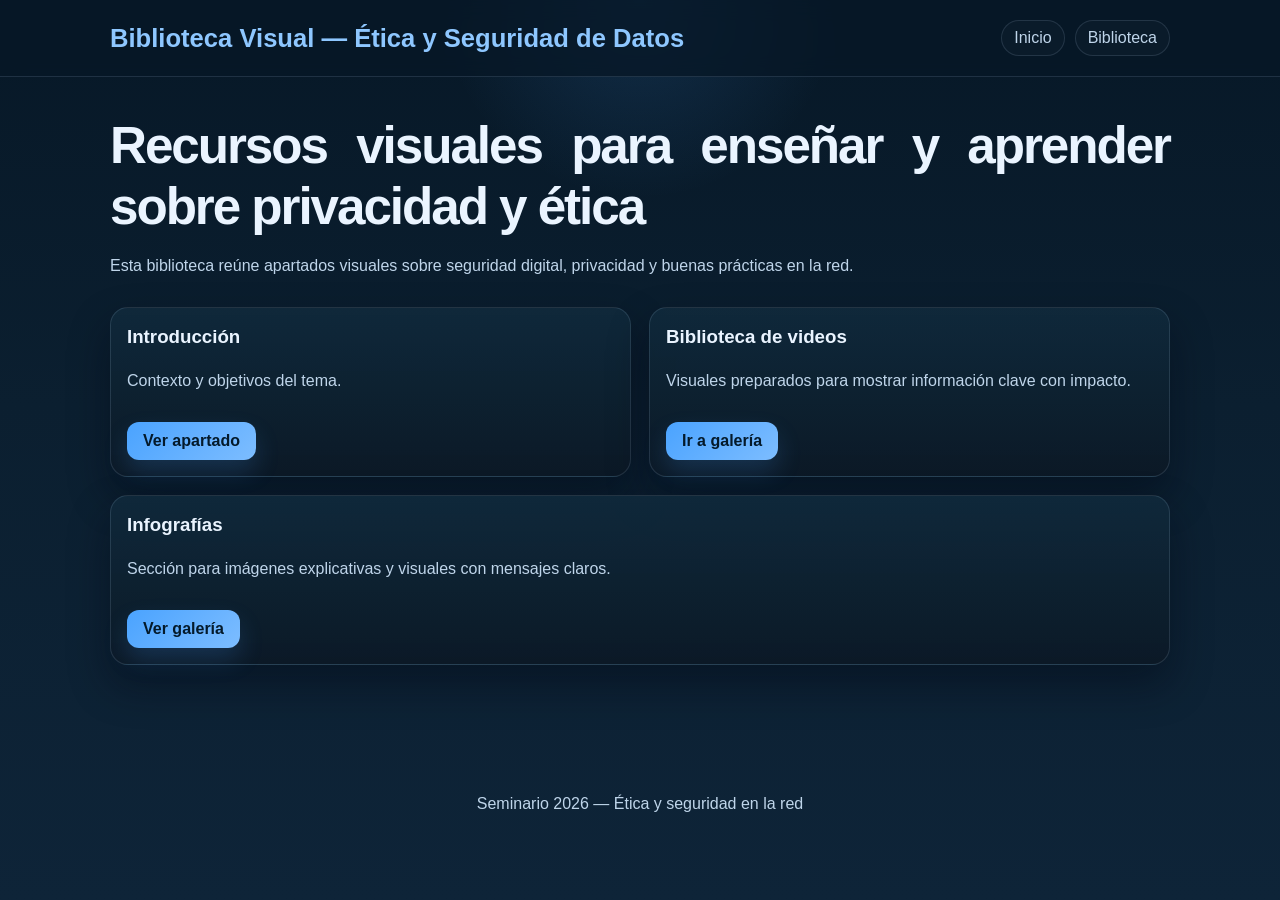
<file: index.html>
<!DOCTYPE html>
<html lang="es">
<head>
   <!-- Google tag (gtag.js) -->
<script async src="https://www.googletagmanager.com/gtag/js?id=G-4HHN5C1NLY"></script>
<script>
  window.dataLayer = window.dataLayer || [];
  function gtag(){dataLayer.push(arguments);}
  gtag('js', new Date());

  gtag('config', 'G-4HHN5C1NLY');
</script>
        <meta charset="UTF-8">
        <meta name="viewport" content="width=device-width, initial-scale=1.0">
        <link rel="stylesheet" href="style.css">
        <title>Biblioteca: Ética y seguridad en la red</title>
</head>
<body>
    <header class="site-header">
        <div class="container">
            <h1>Biblioteca Visual — Ética y Seguridad de Datos</h1>
            <nav>
                <ul class="nav">
                    <li><a href="index.html">Inicio</a></li>
                    <li><a href="biblioteca/index.html">Biblioteca</a></li>
                </ul>
            </nav>
        </div>
    </header>

    <main class="container">
        <div class="page-fade-in" id="page-root">
            <section class="hero">
                <h2>Recursos visuales para enseñar y aprender sobre privacidad y ética</h2>
                <p>Esta biblioteca reúne apartados visuales sobre seguridad digital, privacidad y buenas prácticas en la red.</p>
            </section>

            <section class="cards" aria-label="Secciones principales">
                <article class="card">
                    <h3>Introducción</h3>
                    <p>Contexto y objetivos del tema.</p>
                    <a class="btn" href="biblioteca/plantilla.html">Ver apartado</a>
                </article>

                <article class="card">
                    <h3>Biblioteca de videos</h3>
                    <p>Visuales preparados para mostrar información clave con impacto.</p>
                    <a class="btn" href="biblioteca/index.html">Ir a galería</a>
                </article>
            </section>

            <section class="cards secondary" aria-label="Apartados secundarios">
                <article class="card">
                    <h3>Infografías</h3>
                    <p>Sección para imágenes explicativas y visuales con mensajes claros.</p>
                    <a class="btn" href="biblioteca/infografias.html">Ver galería</a>
                </article>
            </section>
        </div>
    </main>

    <footer class="site-footer">
        <div class="container"> Seminario 2026 — Ética y seguridad en la red</div>
    </footer>

    <script src="assets/js/main.js"></script>
</body>
</html>
</file>
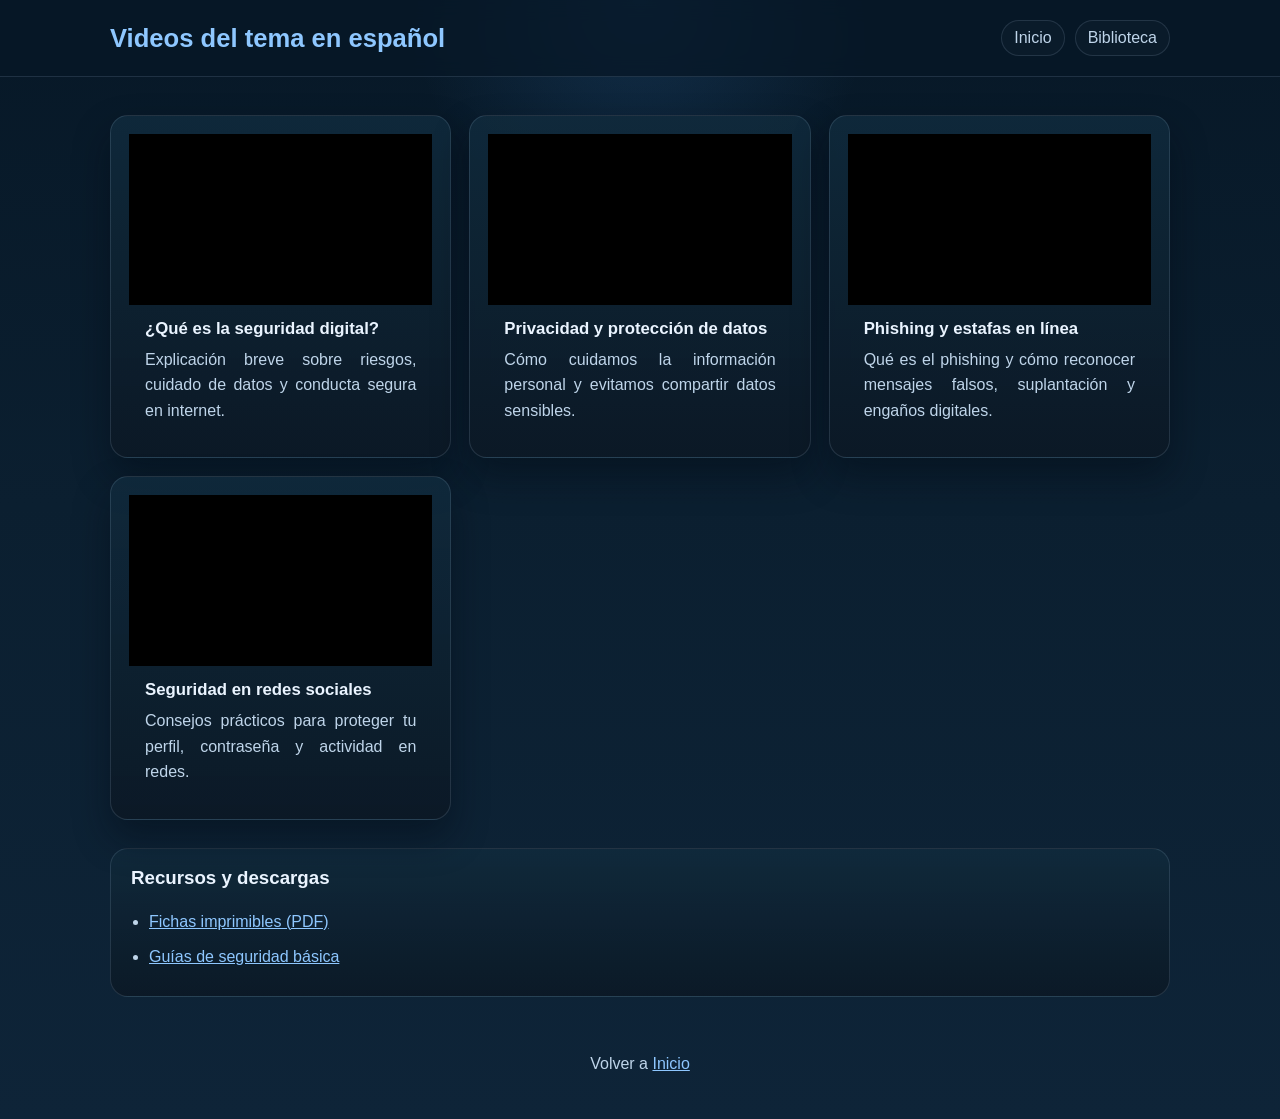
<file: biblioteca/index.html>
<!DOCTYPE html>
<html lang="es">
<head>
  <meta charset="utf-8">
  <meta name="viewport" content="width=device-width,initial-scale=1">
  <!-- Google tag (gtag.js) -->
  <script async src="https://www.googletagmanager.com/gtag/js?id=G-XXXXXXXXXX"></script>
  <script>
    window.dataLayer = window.dataLayer || [];
    function gtag(){dataLayer.push(arguments);}
    gtag('js', new Date());
    gtag('config', 'G-XXXXXXXXXX');
  </script>
  <link rel="stylesheet" href="../style.css">
  <title>Videos temáticos — Biblioteca Visual</title>
</head>
<body>
  <header class="site-header">
    <div class="container">
      <h1>Videos del tema en español</h1>
      <nav>
        <ul class="nav">
          <li><a href="../index.html">Inicio</a></li>
          <li><a href="index.html">Biblioteca</a></li>
        </ul>
      </nav>
    </div>
  </header>

  <main class="container">
    <div class="page-fade-in" id="page-root">
      <section class="video-grid" aria-label="Videos educativos sobre seguridad y ética digital">
        <article class="video-card">
          <div class="video-frame">
            <iframe src="https://www.youtube.com/embed/bN7r167crdM?si=7dTjNf52b2iB5rXQ" title="Qué es la seguridad digital" loading="lazy" referrerpolicy="strict-origin-when-cross-origin" allow="accelerometer; autoplay; clipboard-write; encrypted-media; gyroscope; picture-in-picture; web-share" allowfullscreen></iframe>
          </div>
          <h3>¿Qué es la seguridad digital?</h3>
          <p>Explicación breve sobre riesgos, cuidado de datos y conducta segura en internet.</p>
        </article>

        <article class="video-card">
          <div class="video-frame">
            <iframe src="https://www.youtube.com/embed/rHDTJQKW2y8" title="Privacidad y protección de datos" loading="lazy" referrerpolicy="strict-origin-when-cross-origin" allow="accelerometer; autoplay; clipboard-write; encrypted-media; gyroscope; picture-in-picture; web-share" allowfullscreen></iframe>
          </div>
          <h3>Privacidad y protección de datos</h3>
          <p>Cómo cuidamos la información personal y evitamos compartir datos sensibles.</p>
        </article>

        <article class="video-card">
          <div class="video-frame">
            <iframe src="https://www.youtube.com/embed/q2oC3XunbS0" title="Phishing y estafas en línea" loading="lazy" referrerpolicy="strict-origin-when-cross-origin" allow="accelerometer; autoplay; clipboard-write; encrypted-media; gyroscope; picture-in-picture; web-share" allowfullscreen></iframe>
          </div>
          <h3>Phishing y estafas en línea</h3>
          <p>Qué es el phishing y cómo reconocer mensajes falsos, suplantación y engaños digitales.</p>
        </article>

        <article class="video-card">
          <div class="video-frame">
            <iframe src="https://www.youtube.com/embed/BwKb4wOSB6Y" title="Seguridad en redes sociales" loading="lazy" referrerpolicy="strict-origin-when-cross-origin" allow="accelerometer; autoplay; clipboard-write; encrypted-media; gyroscope; picture-in-picture; web-share" allowfullscreen></iframe>
          </div>
          <h3>Seguridad en redes sociales</h3>
          <p>Consejos prácticos para proteger tu perfil, contraseña y actividad en redes.</p>
        </article>
      </section>

      <section class="resources-box" id="resources">
        <h3>Recursos y descargas</h3>
        <ul>
          <li><a href="#resources">Fichas imprimibles (PDF)</a></li>
          <li><a href="#resources">Guías de seguridad básica</a></li>
        </ul>
      </section>
    </div>
  </main>

  <footer class="site-footer">
    <div class="container">Volver a <a href="../index.html">Inicio</a></div>
  </footer>
  <script src="../assets/js/main.js"></script>
</body>
</html>
</file>
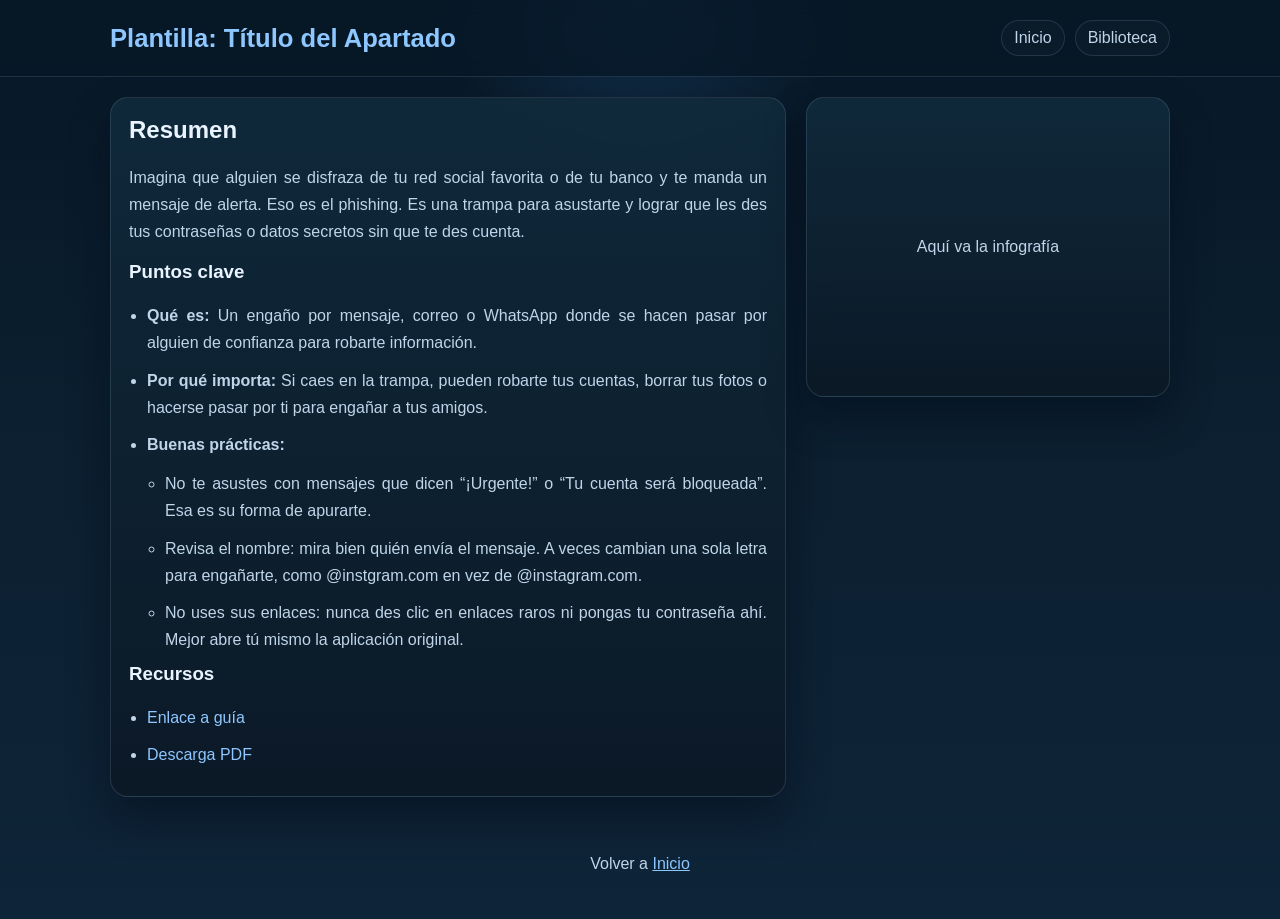
<file: biblioteca/plantilla.html>
<!DOCTYPE html>
<html lang="es">
<head>
  <meta charset="utf-8">
  <meta name="viewport" content="width=device-width,initial-scale=1">
  <!-- Google tag (gtag.js) -->
  <script async src="https://www.googletagmanager.com/gtag/js?id=G-XXXXXXXXXX"></script>
  <script>
    window.dataLayer = window.dataLayer || [];
    function gtag(){dataLayer.push(arguments);}
    gtag('js', new Date());
    gtag('config', 'G-XXXXXXXXXX');
  </script>
  <link rel="stylesheet" href="../style.css">
  <title>Plantilla de apartado</title>
</head>
<body>
  <header class="site-header">
    <div class="container">
      <h1>Plantilla: Título del Apartado</h1>
      <nav>
        <ul class="nav">
          <li><a href="../index.html">Inicio</a></li>
          <li><a href="index.html">Biblioteca</a></li>
        </ul>
      </nav>
    </div>
  </header>

  <main class="container">
    <div class="page-fade-in" id="page-root">
      <section class="aside" id="resources">
        <article>
          <h2>Resumen</h2>
          <p>Imagina que alguien se disfraza de tu red social favorita o de tu banco y te manda un mensaje de alerta. Eso es el phishing. Es una trampa para asustarte y lograr que les des tus contraseñas o datos secretos sin que te des cuenta.</p>

          <h3>Puntos clave</h3>
          <ul>
            <li><strong>Qué es:</strong> Un engaño por mensaje, correo o WhatsApp donde se hacen pasar por alguien de confianza para robarte información.</li>
            <li><strong>Por qué importa:</strong> Si caes en la trampa, pueden robarte tus cuentas, borrar tus fotos o hacerse pasar por ti para engañar a tus amigos.</li>
            <li><strong>Buenas prácticas:</strong>
              <ul>
                <li>No te asustes con mensajes que dicen “¡Urgente!” o “Tu cuenta será bloqueada”. Esa es su forma de apurarte.</li>
                <li>Revisa el nombre: mira bien quién envía el mensaje. A veces cambian una sola letra para engañarte, como @instgram.com en vez de @instagram.com.</li>
                <li>No uses sus enlaces: nunca des clic en enlaces raros ni pongas tu contraseña ahí. Mejor abre tú mismo la aplicación original.</li>
              </ul>
            </li>
          </ul>

          <h3>Recursos</h3>
          <ul>
            <li><a href="#resources">Enlace a guía</a></li>
            <li><a href="#resources">Descarga PDF</a></li>
          </ul>
        </article>

        <aside>
          <div class="infographic">Aquí va la infografía</div>
        </aside>
      </section>
    </div>
  </main>

  <footer class="site-footer">
    <div class="container">Volver a <a href="../index.html">Inicio</a></div>
  </footer>
  <script src="../assets/js/main.js"></script>
</body>
</html>
</file>
<file: style.css>
/* Estilos base para la biblioteca visual */
:root {
  --bg: #071827;
  --bg-strong: #0d1f30;
  --card: #102a3c;
  --card-soft: rgba(16, 42, 60, 0.9);
  --primary: #0f3d69;
  --accent: #4aa3ff;
  --accent-soft: #8ec7ff;
  --text: #eaf4ff;
  --muted: #bfd5ea;
  --line: rgba(184, 214, 240, 0.14);
  --shadow: rgba(1, 8, 20, 0.42);
}

* { box-sizing: border-box; }

html { scroll-behavior: smooth; }

body {
  margin: 0;
  min-height: 100vh;
  font-family: "Segoe UI", Inter, Arial, sans-serif;
  background:
    radial-gradient(circle at top, rgba(74, 163, 255, 0.16), transparent 18%),
    linear-gradient(180deg, #071827 0%, #0b1f30 45%, #0e2438 100%);
  color: var(--text);
  text-align: justify;
}

html, body {
  min-height: 100%;
}

p,
li,
article,
section,
.body,
main,
footer {
  text-align: justify;
}

img { max-width: 100%; display: block; }

a { color: var(--accent-soft); }

.container {
  max-width: 1100px;
  margin: 0 auto;
  padding: 20px;
}

main.container {
  min-height: calc(100vh - 220px);
}

.site-header {
  position: sticky;
  top: 0;
  z-index: 20;
  backdrop-filter: blur(10px);
  background: rgba(7, 24, 39, 0.78);
  border-bottom: 1px solid var(--line);
}

.site-header .container {
  display: flex;
  align-items: center;
  justify-content: space-between;
  gap: 16px;
}

.site-header h1 {
  margin: 0;
  font-size: clamp(1.2rem, 2vw, 1.8rem);
  color: var(--accent-soft);
}

.nav {
  list-style: none;
  display: flex;
  gap: 10px;
  flex-wrap: wrap;
  padding: 0;
  margin: 0;
}

.nav a {
  display: inline-flex;
  align-items: center;
  justify-content: center;
  padding: 8px 12px;
  border: 1px solid var(--line);
  border-radius: 999px;
  background: rgba(255,255,255,0.02);
  color: var(--muted);
  text-decoration: none;
  transition: transform 180ms ease, border-color 180ms ease, box-shadow 180ms ease;
}

.nav a:hover,
.nav a:focus-visible {
  transform: translateY(-2px);
  border-color: rgba(138, 190, 255, 0.35);
  box-shadow: 0 10px 20px rgba(74, 163, 255, 0.12);
}

.hero { padding: 18px 0 10px; }

.hero h2 {
  margin: 0;
  font-size: clamp(2rem, 4vw, 3.3rem);
  line-height: 1.2;
  letter-spacing: -0.04em;
}

.hero p {
  margin: 14px 0 0;
  max-width: 760px;
  line-height: 1.7;
  color: var(--muted);
}

.cards {
  display: grid;
  grid-template-columns: repeat(auto-fit, minmax(220px, 1fr));
  gap: 18px;
  margin-top: 18px;
}

.card,
.contact,
.thumb,
.infographic,
article {
  background: linear-gradient(180deg, var(--card-soft), rgba(12, 25, 38, 0.95));
  border: 1px solid var(--line);
  box-shadow: 0 20px 40px var(--shadow);
}

.card {
  padding: 18px 16px 16px;
  border-radius: 18px;
  transition: transform 220ms ease, box-shadow 220ms ease, border-color 220ms ease;
}

.card:hover {
  transform: translateY(-7px);
  border-color: rgba(138, 190, 255, 0.25);
  box-shadow: 0 26px 42px rgba(2, 9, 18, 0.5);
}

.card.is-pressed,
.card:active,
.thumb.is-pressed,
.thumb:active,
.btn.is-pressed,
.btn:active {
  transform: translateY(1px) scale(0.995);
}

.card h3,
.card h4,
section h3,
article h2,
article h3 {
  margin-top: 0;
  color: var(--text);
}

.card p,
article p,
article li,
section li,
.contact p,
.thumb,
.infographic {
  color: var(--muted);
  line-height: 1.7;
}

.btn {
  display: inline-flex;
  align-items: center;
  justify-content: center;
  margin-top: 12px;
  padding: 10px 16px;
  background: linear-gradient(135deg, var(--accent), #7dbdff);
  color: #041a2b;
  text-decoration: none;
  border-radius: 12px;
  font-weight: 700;
  box-shadow: 0 12px 24px rgba(74, 163, 255, 0.18);
  transition: transform 180ms ease, box-shadow 180ms ease, filter 180ms ease;
}

.btn:hover {
  transform: translateY(-2px);
  box-shadow: 0 16px 26px rgba(74, 163, 255, 0.26);
}

.btn:focus-visible {
  outline: 3px solid rgba(124, 183, 255, 0.28);
  outline-offset: 3px;
}

.contact {
  margin-top: 20px;
  padding: 18px;
  border-radius: 16px;
}

.site-footer {
  padding: 18px 0 26px;
  text-align: center;
  color: var(--muted);
}

.page-overlay {
  position: fixed;
  inset: 0;
  background: linear-gradient(135deg, rgba(5, 15, 27, 0.96), rgba(9, 23, 36, 0.98));
  opacity: 0;
  pointer-events: none;
  transition: opacity 420ms ease;
  z-index: 9999;
}

.page-overlay.show { opacity: 1; }

.page-fade-in {
  opacity: 0;
  transform: translateY(12px);
  transition: opacity 480ms ease, transform 480ms ease;
}

.page-fade-in.ready {
  opacity: 1;
  transform: translateY(0);
}

.video-grid {
  display: grid;
  grid-template-columns: repeat(auto-fit, minmax(260px, 1fr));
  gap: 18px;
  margin: 18px 0 28px;
}

.infographic-grid {
  display: grid;
  grid-template-columns: repeat(auto-fit, minmax(240px, 1fr));
  gap: 18px;
  margin: 18px 0 28px;
}

.video-card,
.infographic-card {
  background: linear-gradient(180deg, var(--card-soft), rgba(12, 25, 38, 0.95));
  border: 1px solid var(--line);
  border-radius: 18px;
  overflow: hidden;
  box-shadow: 0 18px 36px rgba(2, 9, 18, 0.42);
}

.infographic-thumb {
  position: relative;
  display: block;
  aspect-ratio: 16 / 11;
  max-height: 240px;
  overflow: hidden;
  background: linear-gradient(135deg, rgba(74, 163, 255, 0.32), rgba(31, 76, 116, 0.18));
  text-decoration: none;
  padding: 10px;
}

.infographic-thumb img {
  width: 100%;
  height: 100%;
  display: block;
  object-fit: contain;
  object-position: center;
  transition: transform 0.25s ease;
  border-radius: 12px;
}

.infographic-thumb:hover img {
  transform: scale(1.02);
}

.infographic-thumb span {
  position: relative;
  z-index: 1;
  font-size: 1.15rem;
  font-weight: 700;
  letter-spacing: 0.02em;
  color: var(--text);
}

.infographic-card h3 {
  margin: 14px 16px 8px;
  font-size: 1.05rem;
  color: var(--text);
}

.infographic-card p {
  margin: 0 16px 16px;
  color: var(--muted);
  line-height: 1.6;
}

.video-frame {
  position: relative;
  width: 100%;
  aspect-ratio: 16 / 9;
  background: #000;
}

.video-frame iframe {
  width: 100%;
  height: 100%;
  border: 0;
  display: block;
}

.video-card h3 {
  margin: 14px 16px 8px;
  font-size: 1.05rem;
  color: var(--text);
}

.video-card p {
  margin: 0 16px 16px;
  color: var(--muted);
  line-height: 1.6;
}

.resources-box {
  background: linear-gradient(180deg, var(--card-soft), rgba(12, 25, 38, 0.95));
  border: 1px solid var(--line);
  border-radius: 18px;
  padding: 18px 20px;
  margin-top: 8px;
}

.resources-box h3 {
  margin-top: 0;
  color: var(--text);
}

.resources-box ul {
  margin: 12px 0 0;
  padding-left: 18px;
}

.resources-box li {
  margin-bottom: 8px;
}

.aside {
  display: grid;
  grid-template-columns: minmax(0, 1.3fr) minmax(260px, 0.7fr);
  gap: 20px;
  align-items: start;
}

article {
  border-radius: 18px;
  padding: 18px;
}

article ul,
section ul {
  padding-left: 18px;
  margin: 12px 0 0;
}

article li {
  margin-bottom: 10px;
  line-height: 1.7;
}

article a {
  text-decoration: none;
}

article a:hover {
  text-decoration: underline;
}

.infographic {
  display: flex;
  align-items: center;
  justify-content: center;
  min-height: 300px;
  border-radius: 18px;
  padding: 22px;
  text-align: center;
}

@media (max-width: 800px) {
  .site-header .container {
    flex-direction: column;
    align-items: flex-start;
    gap: 12px;
  }

  .nav {
    width: 100%;
  }

  .nav a {
    flex: 1 1 auto;
    min-width: 110px;
    text-align: center;
  }

  .aside { grid-template-columns: 1fr; }
}

@media (max-width: 560px) {
  .container {
    padding: 14px;
  }

  .hero {
    padding-top: 8px;
  }

  .hero h2 {
    font-size: clamp(1.8rem, 8vw, 2.5rem);
    line-height: 1.15;
  }

  .cards {
    grid-template-columns: 1fr;
    gap: 14px;
  }

  .card {
    padding: 16px 14px;
  }

  .btn {
    width: 100%;
  }

  .infographic-thumb {
    max-height: 200px;
    padding: 8px;
  }

  .site-header h1 {
    font-size: 1.1rem;
    line-height: 1.3;
  }
}
</file>
